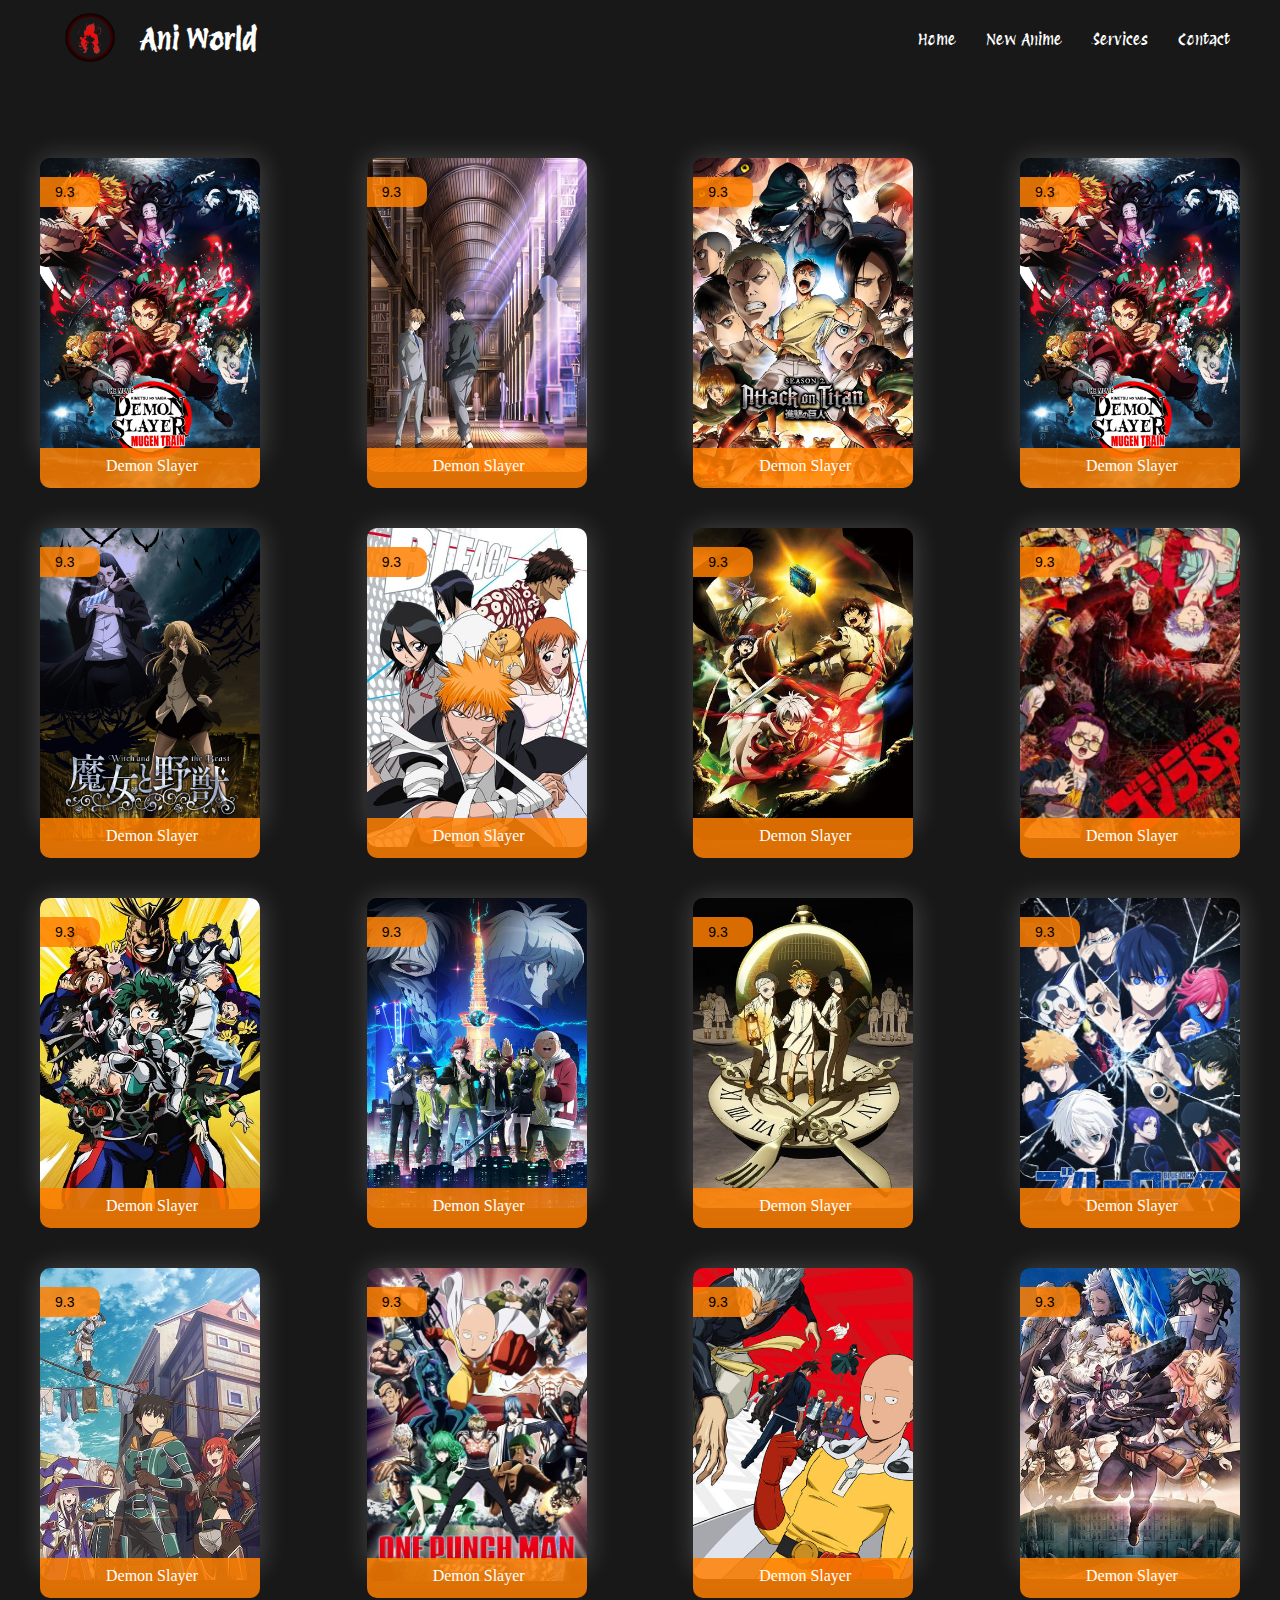
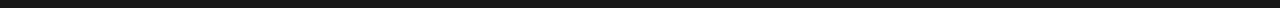
<file: news.html>
<!DOCTYPE html>
<html lang="en">
<head>
    <meta charset="UTF-8">
    <meta name="viewport" content="width=device-width, initial-scale=1.0">
    <title>Document</title>
    <link rel="stylesheet" href="https://cdnjs.cloudflare.com/ajax/libs/font-awesome/6.5.1/css/all.min.css" integrity="sha512-DTOQO9RWCH3ppGqcWaEA1BIZOC6xxalwEsw9c2QQeAIftl+Vegovlnee1c9QX4TctnWMn13TZye+giMm8e2LwA==" crossorigin="anonymous" referrerpolicy="no-referrer" />
    <link rel="preconnect" href="https://fonts.googleapis.com">
    <link rel="preconnect" href="https://fonts.gstatic.com" crossorigin>
    <link href="https://fonts.googleapis.com/css2?family=Protest+Revolution&display=swap" rel="stylesheet">
    <link rel="stylesheet" href="./css/-new.css">
</head>
<body>
    <header>
        <div class="container">
            <div class="logo">
                <a href="./index.html"><img src="./img/g1.png" alt="" width="100"></a>
           <a href="./index.html"> <h1>Ani world</h1></a>
            </div>
            <ul>
                <li><a href="./index.html">home</a></li>
                <li><a href="./news.html">New Anime</a></li>
                <li><a href="#">services</a></li>
                <li><a href="#">contact</a></li>
            </ul>
        </div>
       </header>

       <main>
        <div class="container">
            <div class="cards">
            <div class="card">
                <img src="./img/p2.jpg" alt="" width="220">
                <div class="content"> <i class="fa-solid fa-star" style="color: #ffffff;"></i> 9.3</div>
                <div class="title">
                    <a href="#">Demon Slayer</a>
                </div>
            </div>


            <div class="card">
                <img src="./img/11.jpg" alt="" width="220">
                <div class="content"> <i class="fa-solid fa-star" style="color: #ffffff;"></i> 9.3</div>
                <div class="title">
                    <a href="#">Demon Slayer</a>
                </div>
            </div>


            <div class="card">
                <img src="./img/p3.webp" alt="" width="220">
                <div class="content"> <i class="fa-solid fa-star" style="color: #ffffff;"></i> 9.3</div>
                <div class="title">
                    <a href="#">Demon Slayer</a>
                </div>
            </div>


            <div class="card">
                <img src="./img/p2.jpg" alt="" width="220">
                <div class="content"> <i class="fa-solid fa-star" style="color: #ffffff;"></i> 9.3</div>
                <div class="title">
                    <a href="#">Demon Slayer</a>
                </div>
            </div>


            <div class="card">
                <img src="./img/12.jpeg" alt="" width="220">
                <div class="content"> <i class="fa-solid fa-star" style="color: #ffffff;"></i> 9.3</div>
                <div class="title">
                    <a href="#">Demon Slayer</a>
                </div>
            </div>


            <div class="card">
                <img src="./img/13.jpg" alt="" width="220">
                <div class="content"> <i class="fa-solid fa-star" style="color: #ffffff;"></i> 9.3</div>
                <div class="title">
                    <a href="#">Demon Slayer</a>
                </div>
            </div>


            <div class="card">
                <img src="./img/14.jpg" alt="" width="220">
                <div class="content"> <i class="fa-solid fa-star" style="color: #ffffff;"></i> 9.3</div>
                <div class="title">
                    <a href="#">Demon Slayer</a>
                </div>
            </div>


            <div class="card">
                <img src="./img/15.jpg" alt="" width="220">
                <div class="content"> <i class="fa-solid fa-star" style="color: #ffffff;"></i> 9.3</div>
                <div class="title">
                    <a href="#">Demon Slayer</a>
                </div>
            </div>


            <div class="card">
                <img src="./img/16.jpg" alt="" width="220">
                <div class="content"> <i class="fa-solid fa-star" style="color: #ffffff;"></i> 9.3</div>
                <div class="title">
                    <a href="#">Demon Slayer</a>
                </div>
            </div>


            <div class="card">
                <img src="./img/17.jpg" alt="" width="220">
                <div class="content"> <i class="fa-solid fa-star" style="color: #ffffff;"></i> 9.3</div>
                <div class="title">
                    <a href="#">Demon Slayer</a>
                </div>
            </div>


            <div class="card">
                <img src="./img/18.jpg" alt="" width="220">
                <div class="content"> <i class="fa-solid fa-star" style="color: #ffffff;"></i> 9.3</div>
                <div class="title">
                    <a href="#">Demon Slayer</a>
                </div>
            </div>


            <div class="card">
                <img src="./img/19.webp" alt="" width="220">
                <div class="content"> <i class="fa-solid fa-star" style="color: #ffffff;"></i> 9.3</div>
                <div class="title">
                    <a href="#">Demon Slayer</a>
                </div>
            </div>


            <div class="card">
                <img src="./img/20.jpg" alt="" width="220">
                <div class="content"> <i class="fa-solid fa-star" style="color: #ffffff;"></i> 9.3</div>
                <div class="title">
                    <a href="#">Demon Slayer</a>
                </div>
            </div>


            <div class="card">
                <img src="./img/21.webp" alt="" width="220">
                <div class="content"> <i class="fa-solid fa-star" style="color: #ffffff;"></i> 9.3</div>
                <div class="title">
                    <a href="#">Demon Slayer</a>
                </div>
            </div>


            <div class="card">
                <img src="./img/22.jpg" alt="" width="220">
                <div class="content"> <i class="fa-solid fa-star" style="color: #ffffff;"></i> 9.3</div>
                <div class="title">
                    <a href="#">Demon Slayer</a>
                </div>
            </div>

            
            <div class="card">
                <img src="./img/23.jpg" alt="" width="220">
                <div class="content"> <i class="fa-solid fa-star" style="color: #ffffff;"></i> 9.3</div>
                <div class="title">
                    <a href="#">Demon Slayer</a>
                </div>
            </div>

            
            </div>
        </div>
       </main>

</body>
</html>
</file>
<file: css/-new.css>
* {
  box-sizing: border-box;
  font-family: "Protest Revolution", sans-serif;
}

body {
  margin: 0;
  padding: 0;
  background-color: rgba(0, 0, 0, 0.905);
  width: 100%;
  height: 100%;
}

.container {
  padding: 10px 20px;
  color: wheat;
  text-transform: capitalize;
  display: flex;
  align-items: center;
  justify-content: space-between;
  position: relative;
}
.container .logo {
  display: flex;
  align-items: center;
  cursor: pointer;
}
.container .logo a {
  text-decoration: none;
  color: rgb(255, 255, 255);
  font-family: "Protest Revolution", sans-serif;
  font-size: 14px;
}
.container ul {
  display: flex;
  gap: 10px;
}
.container li {
  cursor: pointer;
  list-style: none;
  padding: 10px;
}
.container li a {
  text-decoration: none;
  color: white;
  font-size: 16px;
  color: rgb(255, 255, 255);
}

.container {
  max-width: 1200px;
  margin: 0 auto;
  padding: 0%;
}

.cards {
  padding: 40px 0;
  display: flex;
  flex-wrap: wrap;
  justify-content: space-between;
  align-items: center;
  gap: 30px;
}

.card {
  width: 220px;
  height: 300px;
  border-radius: 10px;
  box-shadow: 1px 1px 27px 1px rgba(255, 255, 255, 0.2);
  position: relative;
  margin-top: 40px;
}
.card img {
  border-radius: 10px;
}
.card i {
  font-size: 15px;
}
.card .title {
  color: white;
  width: 220px;
  height: 40px;
  padding: 9px;
  background-color: rgba(255, 128, 0, 0.847);
  border-radius: 0 0 10px 10px;
  position: absolute;
  bottom: -30px;
  cursor: pointer;
}
.card .title a {
  text-decoration: none;
  position: absolute;
  left: 30%;
  color: white;
  font-family: "Kalnia", serif;
  font-weight: 100;
  font-size: 16px;
}

.content {
  background-color: rgba(255, 128, 0, 0.847);
  width: 60px;
  height: 30px;
  overflow: hidden;
  border-radius: 0 10px 10px 0;
  position: absolute;
  top: 19px;
  text-align: center;
  padding: 5px;
  color: rgb(0, 0, 0);
  font-size: 14px;
  font-family: Impact, Haettenschweiler, "Arial Narrow Bold", sans-serif;
  cursor: pointer;
  display: flex;
  align-items: center;
  gap: 10px;
  border: none;
}/*# sourceMappingURL=-new.css.map */
</file>
